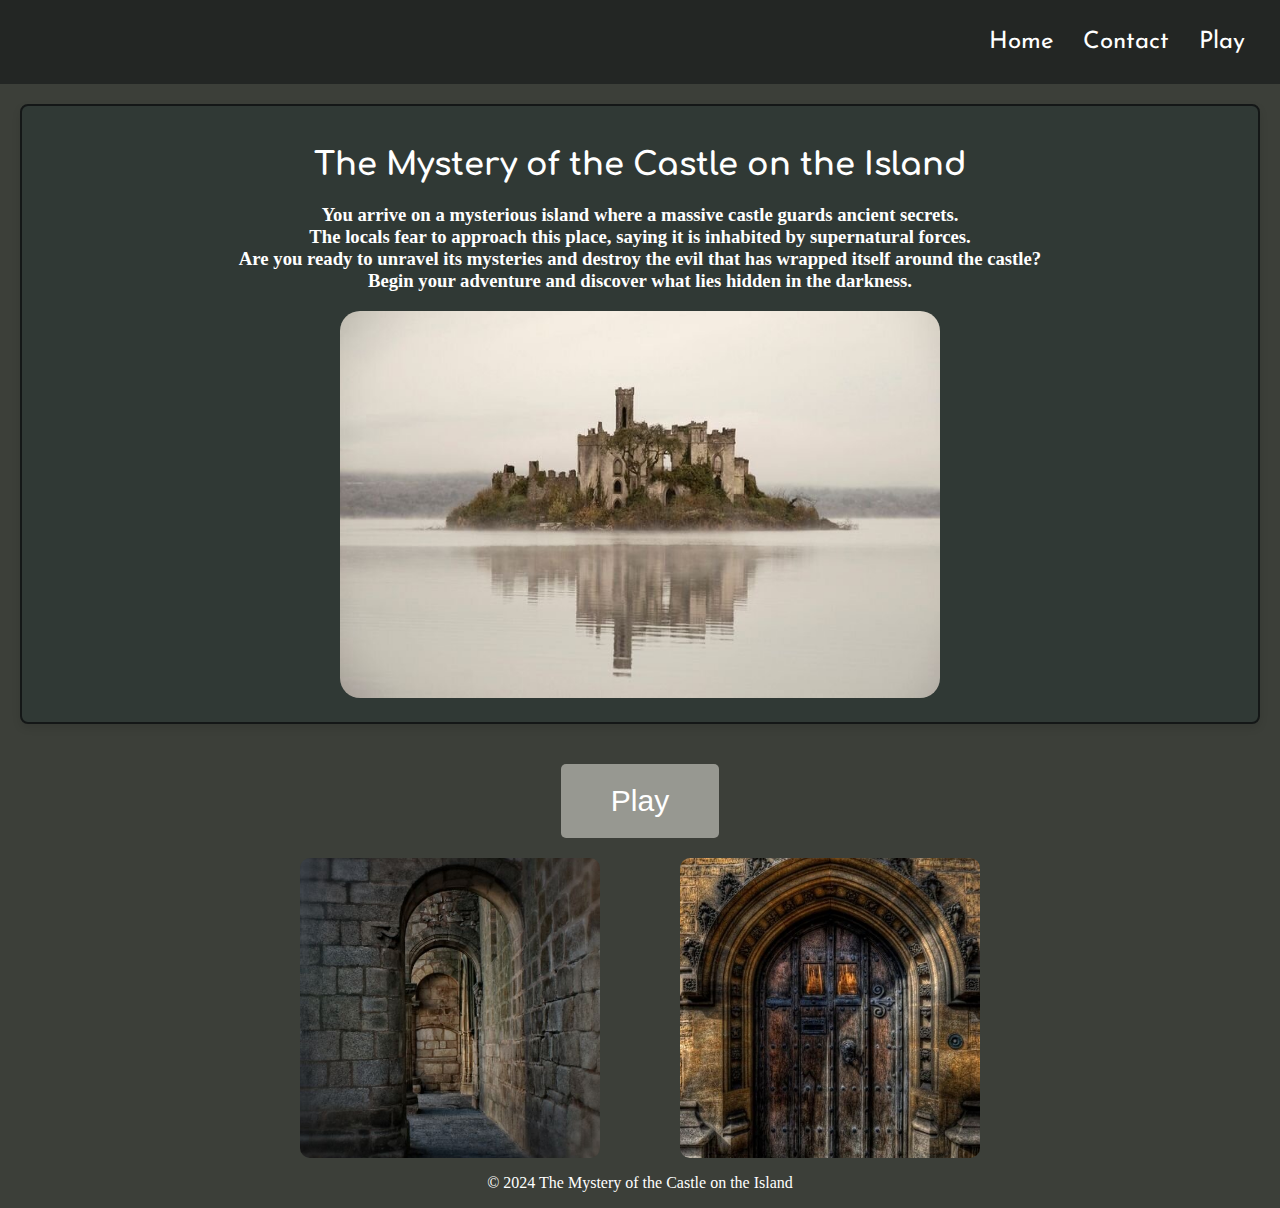
<file: index.html>
<!DOCTYPE html>
<html lang="en">
<head>
    <meta charset="UTF-8">
    <meta name="viewport" content="width=device-width, initial-scale=1.0">
    <title>The Secret of the Castle on the Island</title>
    <link rel="stylesheet" href="style.css">
    <link rel="preconnect" href="https://fonts.googleapis.com">
    <link rel="preconnect" href="https://fonts.gstatic.com" crossorigin>
    <link href="https://fonts.googleapis.com/css2?family=Geist+Mono:wght@100..900&family=Josefin+Sans:ital,wght@0,100..700;1,100..700&family=Merriweather:ital,wght@0,300;0,400;0,700;0,900;1,300;1,400;1,700;1,900&family=Ubuntu:ital,wght@0,300;0,400;0,500;0,700;1,300;1,400;1,500;1,700&display=swap" rel="stylesheet">
    <link href="https://fonts.googleapis.com/css2?family=Comfortaa:wght@300;400;700&display=swap" rel="stylesheet">
    <meta name="viewport" content="width=device-width, initial-scale=1.0">

</head>
<body>
   <header>
    <nav class="navbar">
        <ul class="nav-list">
            <li><a href="index.html">Home</a></li>
            <li><a href="pages.html/contact.html">Contact</a></li>
            <li><a href="pages.html/play.html">Play</a></li>
        </ul>
    </nav>
    <div class="content-box">
    <h1>The Mystery of the Castle on the Island</h1>
    <h3>You arrive on a mysterious island where a massive castle guards ancient secrets.<br /> 
        The locals fear to approach this place, saying it is inhabited by supernatural forces.<br /> 
        Are you ready to unravel its mysteries and destroy the evil that has wrapped itself around the castle?<br /> 
        Begin your adventure and discover what lies hidden in the darkness.</h3>
        <div class="island">
            <img src="image/Island.jpg" alt="Castle on the Island">
        </div>
    </div>
   </header>
    <div class="button-container">
        <a href="pages.html/play.html">
        <button class="play-button">Play</button>
        </a>
    </div>
    <div class="preview">
        <img src="image/room.jpg" alt="preview">
        <img src="image/door.jpg" alt="preview">
    </div>
    <footer>
        
        <p>© 2024 The Mystery of the Castle on the Island </p>
    
    </footer>
</body>
</html>
</file>
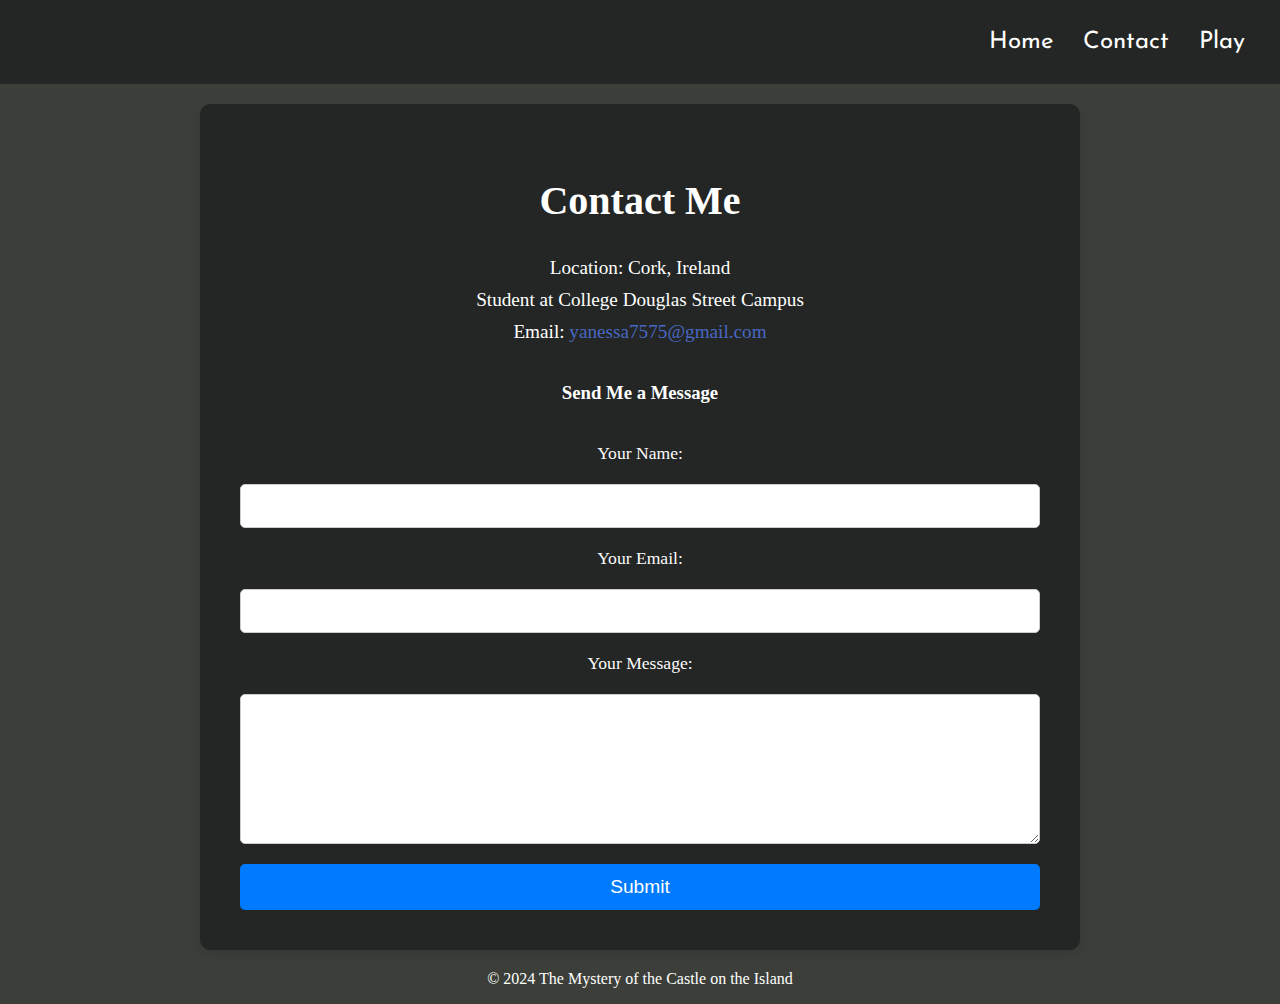
<file: pages.html/contact.html>
<!DOCTYPE html>
<html lang="en">
<head>
    <meta charset="UTF-8">
    <meta name="viewport" content="width=device-width, initial-scale=1.0">
    <title>The Secret of the Castle on the Island</title>
    <link rel="stylesheet" href="../css/contact.css">
    <link rel="preconnect" href="https://fonts.googleapis.com">
    <link rel="preconnect" href="https://fonts.gstatic.com" crossorigin>
    <link href="https://fonts.googleapis.com/css2?family=Geist+Mono:wght@100..900&family=Josefin+Sans:ital,wght@0,100..700;1,100..700&family=Merriweather:ital,wght@0,300;0,400;0,700;0,900;1,300;1,400;1,700;1,900&family=Ubuntu:ital,wght@0,300;0,400;0,500;0,700;1,300;1,400;1,500;1,700&display=swap" rel="stylesheet">
    <link href="https://fonts.googleapis.com/css2?family=Comfortaa:wght@300;400;700&display=swap" rel="stylesheet">
    <meta name="viewport" content="width=device-width, initial-scale=1.0">

</head>
</head>
<body>
   <header>
    <nav class="navbar">
        <ul class="nav-list">
            <li><a href="../index.html">Home</a></li>
            <li><a href="../pages.html/contact.html">Contact</a></li>
            <li><a href="../pages.html/play.html">Play</a></li>
        </ul>
    </nav>
    <section id="contacts">
        <h2>Contact Me</h2>
        <p>Location: Cork, Ireland</p>
        <p>Student at College Douglas Street Campus</p>
        <p>Email: <a href="mailto:yanessa7575@gmail.com">yanessa7575@gmail.com</a></p>
        
        <form action="/submit-form" method="post">
          <h3>Send Me a Message</h3>
          <label for="name">Your Name:</label>
          <input type="text" id="name" name="name" required>
          
          <label for="email">Your Email:</label>
          <input type="email" id="email" name="email" required>
          
          <label for="message">Your Message:</label>
          <textarea id="message" name="message" required></textarea>
          
          <button type="submit">Submit</button>
        </form>
      </section>
      
         

    
   </header>
    
   
    <footer>
        
        <p>© 2024 The Mystery of the Castle on the Island </p>
    
    </footer>




    
</body>
</html>
</file>
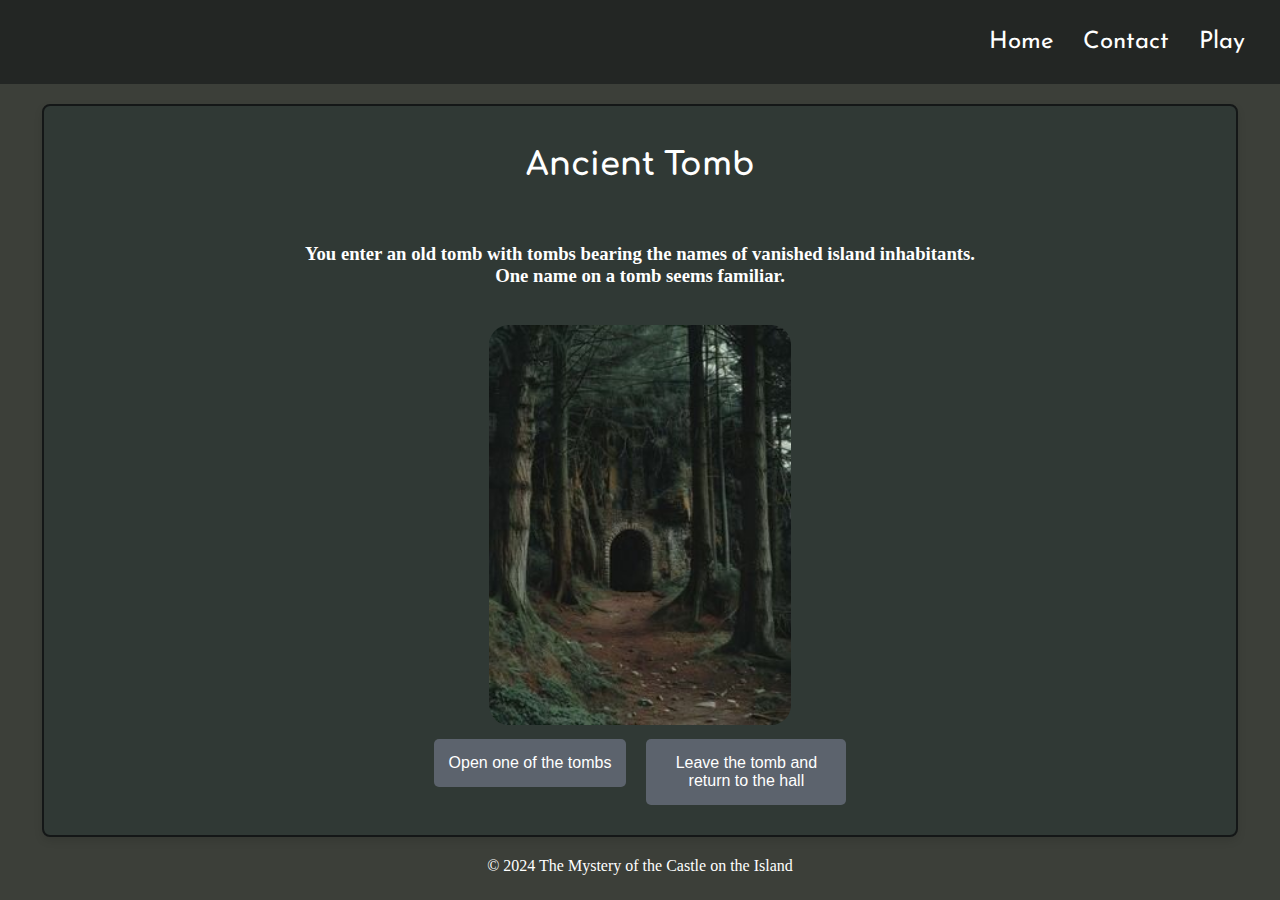
<file: pages.html/crypt.html>
<!DOCTYPE html>
<html lang="en">
<head>
    <meta charset="UTF-8">
    <meta name="viewport" content="width=device-width, initial-scale=1.0">
    <title>The Secret of the Castle on the Island</title>
  
    <link rel="stylesheet" href="../css/crypt.css">
    <link rel="preconnect" href="https://fonts.googleapis.com">
    <link rel="preconnect" href="https://fonts.gstatic.com" crossorigin>
    <link href="https://fonts.googleapis.com/css2?family=Geist+Mono:wght@100..900&family=Josefin+Sans:ital,wght@0,100..700;1,100..700&family=Merriweather:ital,wght@0,300;0,400;0,700;0,900;1,300;1,400;1,700;1,900&family=Ubuntu:ital,wght@0,300;0,400;0,500;0,700;1,300;1,400;1,500;1,700&display=swap" rel="stylesheet">
    <link href="https://fonts.googleapis.com/css2?family=Comfortaa:wght@300;400;700&display=swap" rel="stylesheet">
    <meta name="viewport" content="width=device-width, initial-scale=1.0">
  
</head>
<body>
   <header>
    <nav class="navbar">
        <ul class="nav-list">
            <li><a href="../index.html">Home</a></li>
            <li><a href="../pages.html/contact.html">Contact</a></li>
            <li><a href="../pages.html/play.html">Play</a></li>
        </ul>
    </nav>
    <div class="content-box">
    <h1>Ancient Tomb</h1>
    <h3>You enter an old tomb with tombs bearing the names of vanished island inhabitants. <br>
        One name on a tomb seems familiar.
    </h3>
         <div class="crypt">
            
            <img src="../image/crypt.jpg" alt="Crypt">

            <div class="button-container">
        
        
                <a href="../pages.html/twoways.html">
                  <button class="choice-button">Open one of the tombs</button>
                </a>
               
                <a href="../pages.html/goal.html">
                    <button class="choice-button">Leave the tomb and return to the hall</button>
                </a>
                
            </div>
        </div>
      
       
    </div>
   </header>
   
    
   
    <footer>
        
        <p>© 2024 The Mystery of the Castle on the Island </p>
    
    </footer>

    
</body>
</html>
</file>
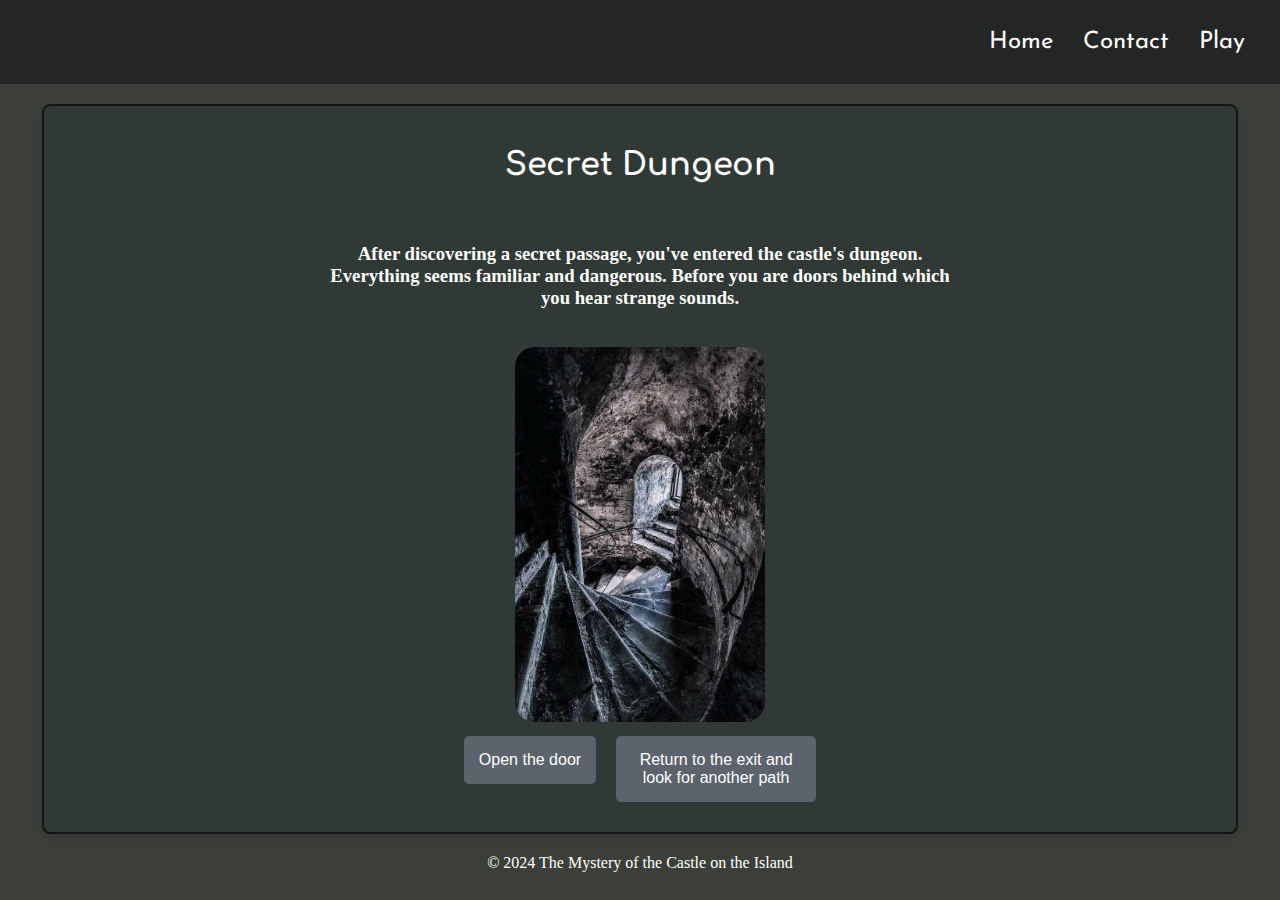
<file: pages.html/dungeon.html>
<!DOCTYPE html>
<html lang="en">
<head>
    <meta charset="UTF-8">
    <meta name="viewport" content="width=device-width, initial-scale=1.0">
    <title>The Secret of the Castle on the Island</title>
  
    <link rel="stylesheet" href="../css/dungeon.css">
    <link rel="preconnect" href="https://fonts.googleapis.com">
    <link rel="preconnect" href="https://fonts.gstatic.com" crossorigin>
    <link href="https://fonts.googleapis.com/css2?family=Geist+Mono:wght@100..900&family=Josefin+Sans:ital,wght@0,100..700;1,100..700&family=Merriweather:ital,wght@0,300;0,400;0,700;0,900;1,300;1,400;1,700;1,900&family=Ubuntu:ital,wght@0,300;0,400;0,500;0,700;1,300;1,400;1,500;1,700&display=swap" rel="stylesheet">
    <link href="https://fonts.googleapis.com/css2?family=Comfortaa:wght@300;400;700&display=swap" rel="stylesheet">
    <meta name="viewport" content="width=device-width, initial-scale=1.0">
  
</head>
<body>
   <header>
    <nav class="navbar">
        <ul class="nav-list">
            <li><a href="../index.html">Home</a></li>
            <li><a href="../pages.html/contact.html">Contact</a></li>
            <li><a href="../pages.html/play.html">Play</a></li>
        </ul>
    </nav>
    <div class="content-box">
    <h1>Secret Dungeon</h1>
    <h3>After discovering a secret passage, you've entered the castle's dungeon.<br>
        Everything seems familiar and dangerous. Before you are doors behind which<br>
        you hear strange sounds.
    </h3>

      
        <div class="dungeon">
            <img src="../image/dungeon.jpg" alt="Dungeon">
     
           
            <div class="button-container">
        
        
      
       
                <a href="../pages.html/finish.html">
                  <button class="choice-button">Open the door</button>
                </a>
               
                
                
                <a href="../pages.html/twoways.html">
                    <button class="choice-button">Return to the exit and look for another path</button>
                </a>
                
        
        
        
            </div>
   

        </div>
    </div>
   </header>
   
   
   
    <footer>
        
        <p>© 2024 The Mystery of the Castle on the Island </p>
    
    </footer>




    
</body>
</html>
</file>
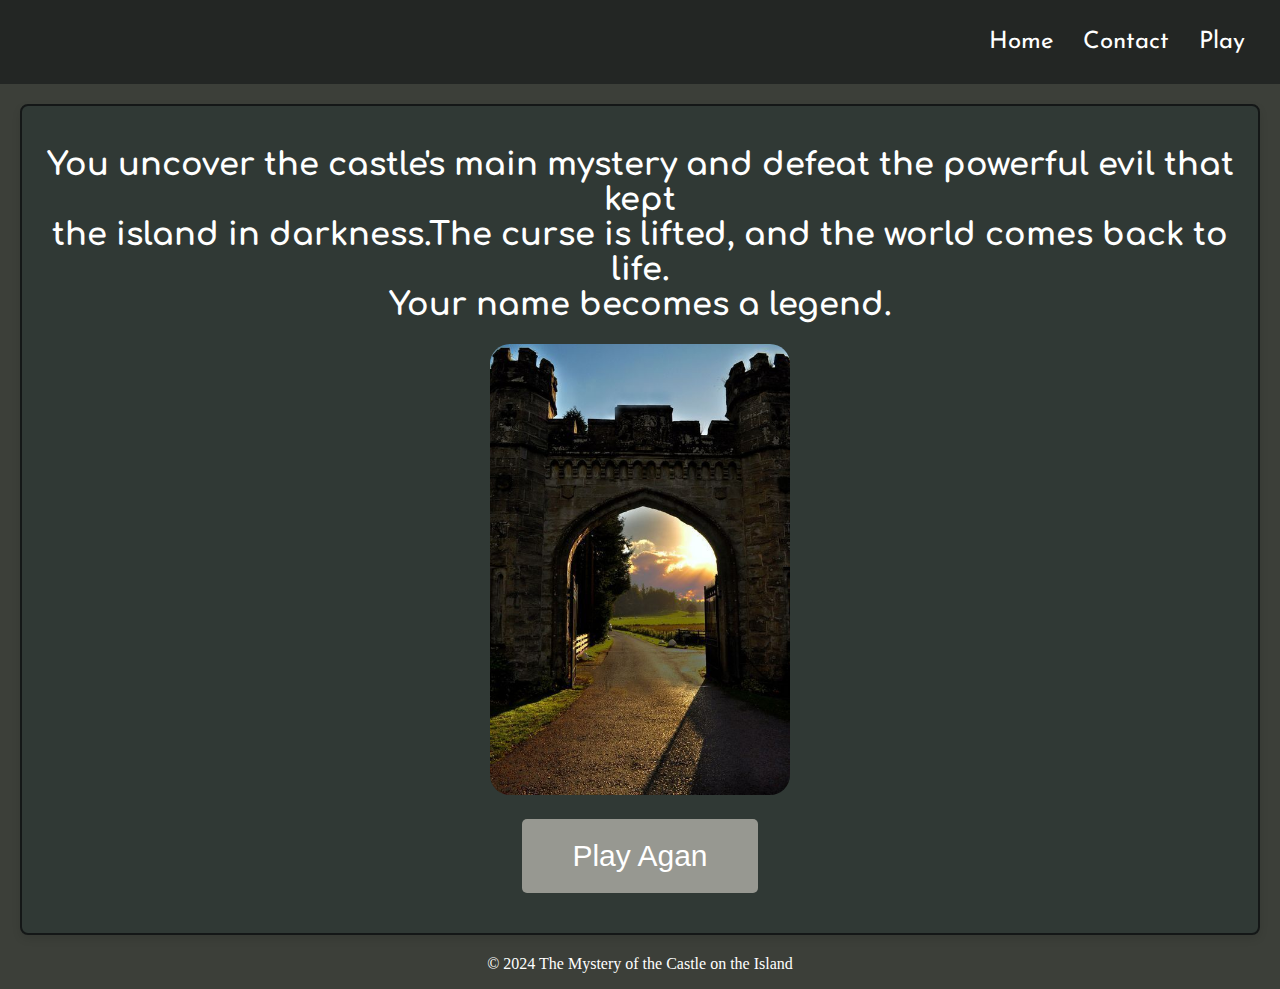
<file: pages.html/finish.html>
<!DOCTYPE html>
<html lang="en">
<head>
    <meta charset="UTF-8">
    <meta name="viewport" content="width=device-width, initial-scale=1.0">
    <title>The Secret of the Castle on the Island</title>
    <link rel="stylesheet" href="../css/finish.css">
    <link rel="preconnect" href="https://fonts.googleapis.com">
    <link rel="preconnect" href="https://fonts.gstatic.com" crossorigin>
    <link href="https://fonts.googleapis.com/css2?family=Geist+Mono:wght@100..900&family=Josefin+Sans:ital,wght@0,100..700;1,100..700&family=Merriweather:ital,wght@0,300;0,400;0,700;0,900;1,300;1,400;1,700;1,900&family=Ubuntu:ital,wght@0,300;0,400;0,500;0,700;1,300;1,400;1,500;1,700&display=swap" rel="stylesheet">
    <link href="https://fonts.googleapis.com/css2?family=Comfortaa:wght@300;400;700&display=swap" rel="stylesheet">
    <meta name="viewport" content="width=device-width, initial-scale=1.0">
    
 
  
</head>
<body>
   <header>
    <nav class="navbar">
        <ul class="nav-list">
            <li><a href="../index.html">Home</a></li>
            <li><a href="../pages.html/contact.html">Contact</a></li>
            <li><a href="../pages.html/play.html">Play</a></li>
        </ul>
    </nav>
    <div class="content-box">
    
    <h1>You uncover the castle's main mystery and defeat the powerful evil that kept <br>
        the island in darkness.The curse is lifted, and the world comes back to life.<br>
        Your name becomes a legend.
    </h1>

      
        <div class="finish">
            <img src="../image/finish.jpg" alt="Finish">
          
            <div class="button-container">
     
                <a href="../pages.html/play.html">
                <button class="play-button">Play Agan</button>
               </a>
               </div>
           
            
   

        </div>
    </div>
   </header>
  
    
       
   
    <footer>
        
        <p>© 2024 The Mystery of the Castle on the Island </p>
    
    </footer>




    
</body>
</html>
</file>
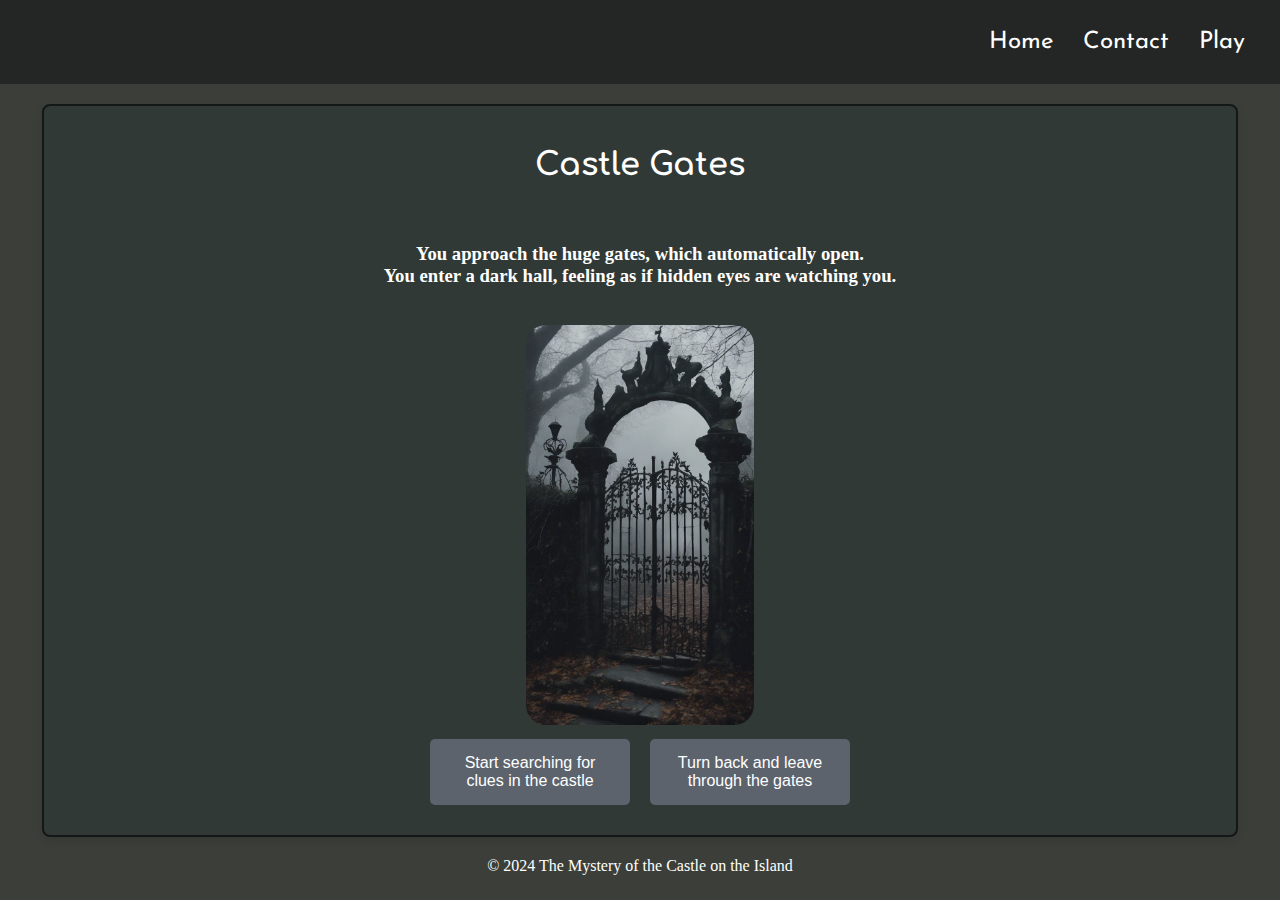
<file: pages.html/goal.html>
<!DOCTYPE html>
<html lang="en">
<head>
    <meta charset="UTF-8">
    <meta name="viewport" content="width=device-width, initial-scale=1.0">
    <title>The Secret of the Castle on the Island</title>
  
    <link rel="stylesheet" href="../css/goal.css">
    <link rel="preconnect" href="https://fonts.googleapis.com">
    <link rel="preconnect" href="https://fonts.gstatic.com" crossorigin>
    <link href="https://fonts.googleapis.com/css2?family=Geist+Mono:wght@100..900&family=Josefin+Sans:ital,wght@0,100..700;1,100..700&family=Merriweather:ital,wght@0,300;0,400;0,700;0,900;1,300;1,400;1,700;1,900&family=Ubuntu:ital,wght@0,300;0,400;0,500;0,700;1,300;1,400;1,500;1,700&display=swap" rel="stylesheet">
    <link href="https://fonts.googleapis.com/css2?family=Comfortaa:wght@300;400;700&display=swap" rel="stylesheet">
    <meta name="viewport" content="width=device-width, initial-scale=1.0">

  
</head>
<body>
   <header>
    <nav class="navbar">
        <ul class="nav-list">
            <li><a href="../index.html">Home</a></li>
            <li><a href="../pages.html/contact.html">Contact</a></li>
            <li><a href="../pages.html/play.html">Play</a></li>
        </ul>
    </nav>
    <div class="content-box">
    <h1>Castle Gates</h1>
    <h3>You approach the huge gates, which automatically open.<br>
         You enter a dark hall, feeling as if hidden eyes are watching you.
    </h3>

      
        <div class="goal">
            
            
            <img src="../image/goal.jpg" alt="Goal">

            <div class="button-container">
                <a href="../pages.html/hall.html">
                  <button class="choice-button">Start searching for clues in the castle</button>
                </a>
                <a href="../pages.html/territory.html">
                    <button class="choice-button">Turn back and leave through the gates</button>
                </a>
                
        
        
        
            </div>

        </div>
    </div>
   </header>
   
    
   
    <footer>
        
        <p>© 2024 The Mystery of the Castle on the Island </p>
    
    </footer>




    
</body>
</html>
</file>
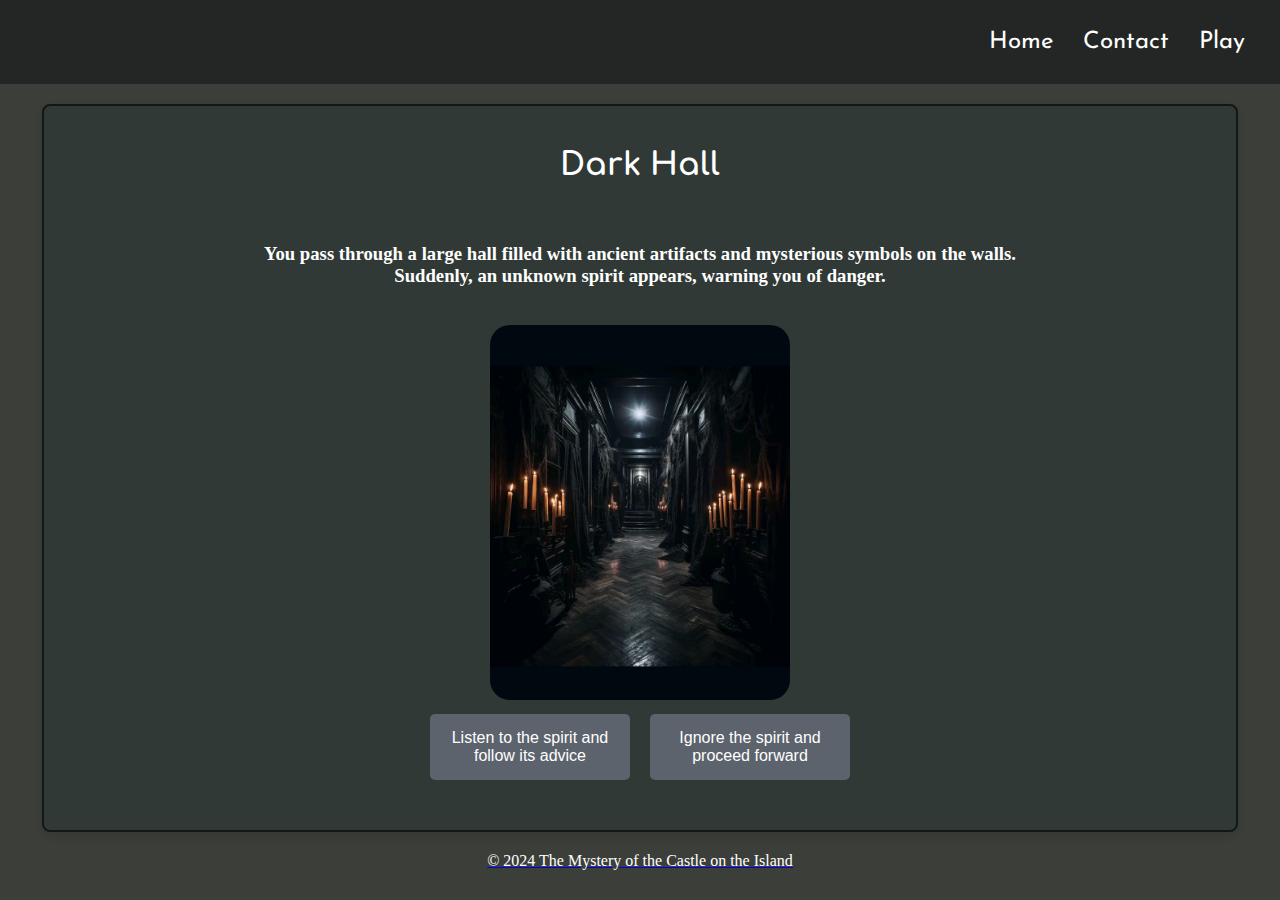
<file: pages.html/hall.html>
<!DOCTYPE html>
<html lang="en">
<head>
    <meta charset="UTF-8">
    <meta name="viewport" content="width=device-width, initial-scale=1.0">
    <title>The Secret of the Castle on the Island</title>
    <link rel="stylesheet" href="../css/hall.css">
    <link rel="preconnect" href="https://fonts.googleapis.com">
    <link rel="preconnect" href="https://fonts.gstatic.com" crossorigin>
    <link href="https://fonts.googleapis.com/css2?family=Geist+Mono:wght@100..900&family=Josefin+Sans:ital,wght@0,100..700;1,100..700&family=Merriweather:ital,wght@0,300;0,400;0,700;0,900;1,300;1,400;1,700;1,900&family=Ubuntu:ital,wght@0,300;0,400;0,500;0,700;1,300;1,400;1,500;1,700&display=swap" rel="stylesheet">
    <link href="https://fonts.googleapis.com/css2?family=Comfortaa:wght@300;400;700&display=swap" rel="stylesheet">
    <meta name="viewport" content="width=device-width, initial-scale=1.0">
    
</head>
<body>
   <header>
    <nav class="navbar">
        <ul class="nav-list">
            <li><a href="../index.html">Home</a></li>
            <li><a href="../pages.html/contact.html">Contact</a></li>
            <li><a href="../pages.html/play.html">Play</a></li>
        </ul>
    </nav>
    <div class="content-box">
    <h1>Dark Hall</h1>
    <h3>You pass through a large hall filled with ancient artifacts and mysterious symbols on the walls.<br>
         Suddenly, an unknown spirit appears, warning you of danger.
    </h3>

      
        <div class="hall">
            <img src="../image/hall.jpg" alt="Hall">
    
            <div class="button-container">
        
        
                <a href="../pages.html/twoways.html">
                  <button class="choice-button">Listen to the spirit and follow its advice</button>
                </a>
               
               
                <a href="../pages.html/twoways.html">
                    <button class="choice-button">Ignore the spirit and proceed forward</button>
                
        
            </div>
   

        </div>
    </div>
   </header>
  
   
    <footer>
        
        <p>© 2024 The Mystery of the Castle on the Island </p>
    
    </footer>

</body>
</html>
</file>
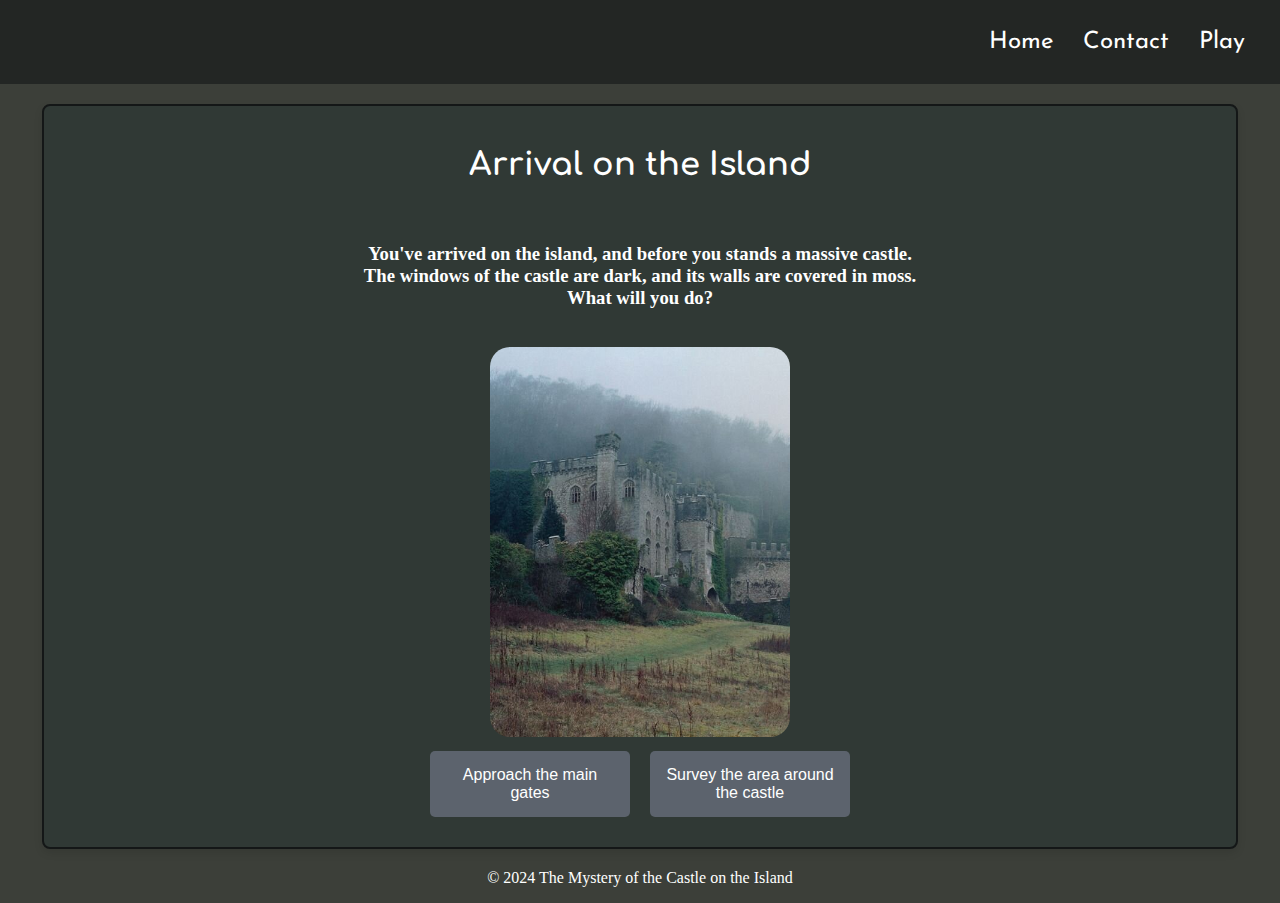
<file: pages.html/play.html>
<!DOCTYPE html>
<html lang="en">
<head>
    <meta charset="UTF-8">
    <meta name="viewport" content="width=device-width, initial-scale=1.0">
    <title>The Secret of the Castle on the Island</title>
    <link rel="stylesheet" href="../css/play.css">
    <link rel="preconnect" href="https://fonts.googleapis.com">
    <link rel="preconnect" href="https://fonts.gstatic.com" crossorigin>
    <link href="https://fonts.googleapis.com/css2?family=Geist+Mono:wght@100..900&family=Josefin+Sans:ital,wght@0,100..700;1,100..700&family=Merriweather:ital,wght@0,300;0,400;0,700;0,900;1,300;1,400;1,700;1,900&family=Ubuntu:ital,wght@0,300;0,400;0,500;0,700;1,300;1,400;1,500;1,700&display=swap" rel="stylesheet">
    <link href="https://fonts.googleapis.com/css2?family=Comfortaa:wght@300;400;700&display=swap" rel="stylesheet">
    <meta name="viewport" content="width=device-width, initial-scale=1.0">

  
</head>
<body>
   <header>
    <nav class="navbar">
        <ul class="nav-list">
            <li><a href="../index.html">Home</a></li>
            <li><a href="../pages.html/contact.html">Contact</a></li>
            <li><a href="../pages.html/play.html">Play</a></li>
        </ul>
    </nav>
    <div class="content-box">
    <h1> Arrival on the Island</h1>
    <h3>You've arrived on the island, and before you stands a massive castle.<br>
        The windows of the castle are dark, and its walls are covered in moss. <br>
        What will you do?
    </h3>
        
      
        <div class="old castle">
            
            <img src="../image/old castle.jpg"alt="Castle">

            
    <div class="button-container">
        <a href="../pages.html/goal.html">
          <button class="choice-button">Approach the main gates</button>
        </a>
        <a href="../pages.html/territory.html">
            <button class="choice-button">Survey the area around the castle</button>
        </a>
        </div>
    </div>
     
   </header>
   
        



    </div>
   
    <footer>
        
        <p>© 2024 The Mystery of the Castle on the Island </p>
    
    </footer>




    
</body>
</html>
</file>
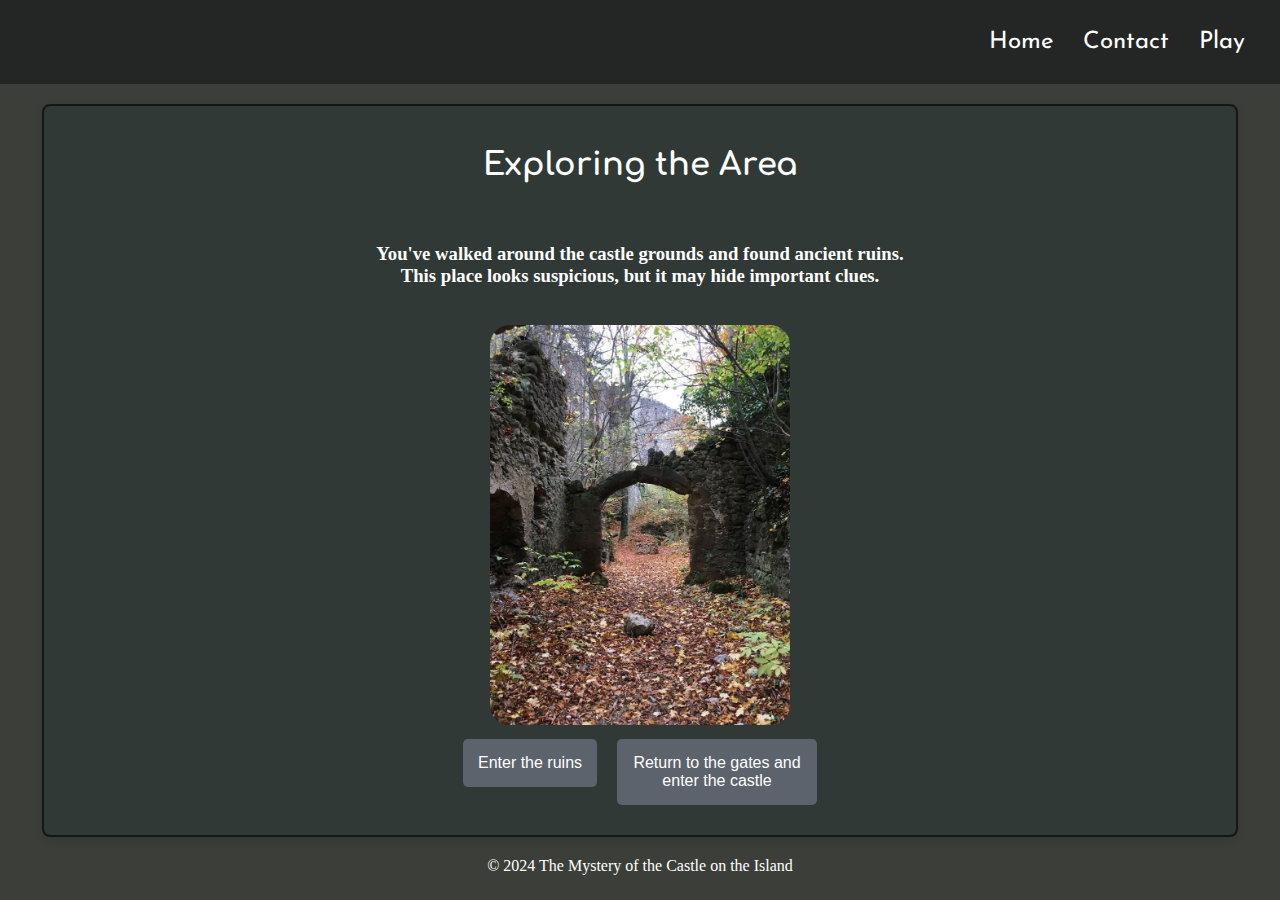
<file: pages.html/territory.html>
<!DOCTYPE html>
<html lang="en">
<head>
    <meta charset="UTF-8">
    <meta name="viewport" content="width=device-width, initial-scale=1.0">
    <title>The Secret of the Castle on the Island</title>
    <link rel="stylesheet" href="../css/territory.css">
    <link rel="preconnect" href="https://fonts.googleapis.com">
    <link rel="preconnect" href="https://fonts.gstatic.com" crossorigin>
    <link href="https://fonts.googleapis.com/css2?family=Geist+Mono:wght@100..900&family=Josefin+Sans:ital,wght@0,100..700;1,100..700&family=Merriweather:ital,wght@0,300;0,400;0,700;0,900;1,300;1,400;1,700;1,900&family=Ubuntu:ital,wght@0,300;0,400;0,500;0,700;1,300;1,400;1,500;1,700&display=swap" rel="stylesheet">
    <link href="https://fonts.googleapis.com/css2?family=Comfortaa:wght@300;400;700&display=swap" rel="stylesheet">
    <meta name="viewport" content="width=device-width, initial-scale=1.0">
  
</head>
<body>
   <header>
    <nav class="navbar">
        <ul class="nav-list">
            <li><a href="../index.html">Home</a></li>
            <li><a href="../pages.html/contact.html">Contact</a></li>
            <li><a href="../pages.html/play.html">Play</a></li>
        </ul>
    </nav>
    <div class="content-box">
    <h1>Exploring the Area</h1>
    <h3>You've walked around the castle grounds and found ancient ruins.<br>
        This place looks suspicious, but it may hide important clues.
    </h3>

      
        <div class="ruins">
            <img src="../image/ruins.jpg" alt="Ruins">
            
            <div class="button-container">
        
                <a href="../pages.html/crypt.html">
                  <button class="choice-button">Enter the ruins</button>
                </a>
               
                <a href="../pages.html/goal.html">
                    <button class="choice-button">Return to the gates and enter the castle</button>
                </a>
                
        
        
        
            </div>

        </div>
    </div>
   </header>
   
   
   
    <footer>
        
        <p>© 2024 The Mystery of the Castle on the Island </p>
    
    </footer>




    
</body>
</html>
</file>
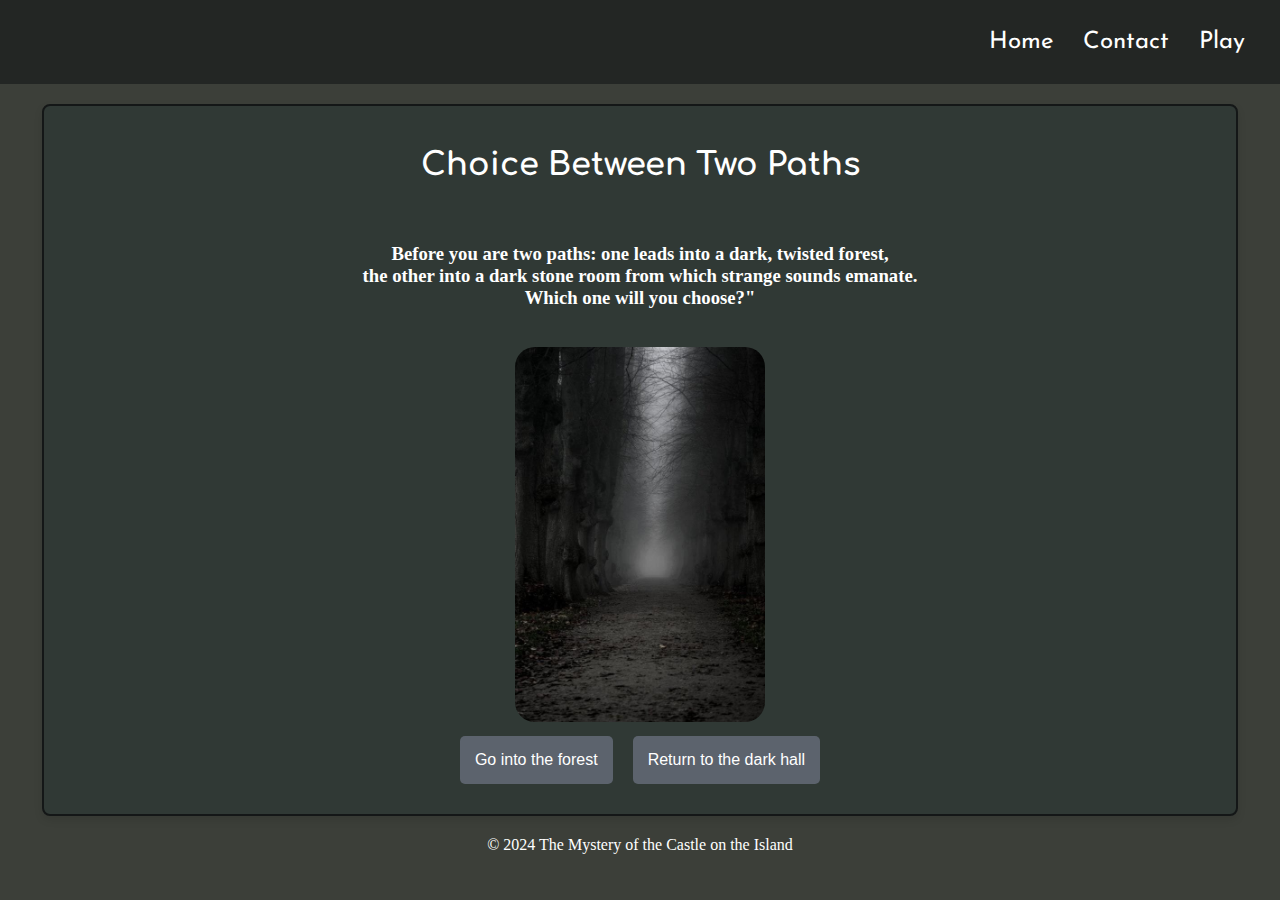
<file: pages.html/twoways.html>
<!DOCTYPE html>
<html lang="en">
<head>
    <meta charset="UTF-8">
    <meta name="viewport" content="width=device-width, initial-scale=1.0">
    <title>The Secret of the Castle on the Island</title>
    <link rel="stylesheet" href="../css/twoways.css">
    <link rel="preconnect" href="https://fonts.googleapis.com">
    <link rel="preconnect" href="https://fonts.gstatic.com" crossorigin>
    <link href="https://fonts.googleapis.com/css2?family=Geist+Mono:wght@100..900&family=Josefin+Sans:ital,wght@0,100..700;1,100..700&family=Merriweather:ital,wght@0,300;0,400;0,700;0,900;1,300;1,400;1,700;1,900&family=Ubuntu:ital,wght@0,300;0,400;0,500;0,700;1,300;1,400;1,500;1,700&display=swap" rel="stylesheet">
    <link href="https://fonts.googleapis.com/css2?family=Comfortaa:wght@300;400;700&display=swap" rel="stylesheet">
    <meta name="viewport" content="width=device-width, initial-scale=1.0">
  
</head>
<body>
   <header>
    <nav class="navbar">
        <ul class="nav-list">
            <li><a href="../index.html">Home</a></li>
            <li><a href="../pages.html/contact.html">Contact</a></li>
            <li><a href="../pages.html/play.html">Play</a></li>
        </ul>
    </nav>
    <div class="content-box">
    <h1>Choice Between Two Paths</h1>
    <h3>Before you are two paths: one leads into a dark, twisted forest,<br>
        the other into a dark stone room from which strange sounds emanate. <br>
        Which one will you choose?"
    </h3>

      
        <div class="twoway">
            <img src="../image/twoway.jpg" alt="Twoway">
              
          <div class="button-container">
        
        
      
          <a href="../pages.html/dungeon.html">
          <button class="choice-button">Go into the forest</button>
          </a>
       
        
       
          <a href="../pages.html/hall.html">
            <button class="choice-button">Return to the dark hall</button>
          </a>
        



          </div>
            
   

        </div>
    </div>
   </header>
  
   
    <footer>
        
        <p>© 2024 The Mystery of the Castle on the Island </p>
    
    </footer>




    
</body>
</html>
</file>
<file: style.css>
body {
  background-color: #3c3f39; /* Background color for the entire page */
  color: white; /* Default text color */
  text-align: center; /* Center aligns text within its container */
  margin: 0;
  padding: 0;
  overflow-x: hidden;
}

h1 {
  text-align: center; /* Centers the text of the header */
  font-family: 'Comfortaa', sans-serif; /* Applies the Comfortaa font */
}

h3 {
  text-align: center; /* Centers the text of subheadings */
}

.start-button {
  background-color: #3c3f39; /* Background color of the button */
}

.navbar {
  background-color: #232624;
  padding: 30px 20px;
  font-family: 'Josefin Sans', sans-serif;
}

.nav-list {
  list-style: none;
  margin: 0;
  padding: 0;
  display: flex;
  justify-content: flex-end;
}

.nav-list a {
  text-decoration: none;
  color: white;
  font-size: 24px;
  padding: 8px 15px;
  border-radius: 5px;
  transition: background-color 0.3s;
}

.nav-list a:hover {
  background-color: #343936;
}

.content-box {
  display: block; /* Positions the content at the block */
  align-items: center; /* Vertically aligns content */
  gap: 20px; /* Space between the text and the image */
  background-color: #303935; /* Background color for the content box */
  border: 2px solid #141717; /* Border style and color */
  border-radius: 8px; /* Rounds the corners */
  padding: 20px; /* Space inside the content box */
  box-shadow: 0 4px 8px rgba(0, 0, 0, 0.1); /* Adds shadow around the box */
  margin: 20px; /* Space outside the content box */
}

.content-box img {
  max-width: 600px; /* Maximum width for the image */
  height: auto; /* Adjusts height proportionally */
  border-radius: 20px; /* Rounds the image corners */
}

.play-button {
  background-color: #979891; /* Background color of the play button */
  color: white; /* Text color inside the button */
  border: none; /* Removes border */
  padding: 20px 50px; /* Space inside the button */
  font-size: 30px; /* Font size of the button text */
  cursor: pointer; /* Changes cursor to a pointer on hover */
  border-radius: 5px; /* Rounds the corners of the button */
  margin: 20px; /* Space outside the button */
}

.play-button:hover {
  background-color: #61605f; /* Background color when hovering over the button */
}

.preview {
  display: flex; /* Enables flexbox for alignment */
  justify-content: center; /* Centers content horizontally */
  gap: 80px; /* Space between images */
}

.preview img {
  width: 300px; /* Sets a fixed width for images */
  height: 300px; /* Sets a fixed height for images */
  object-fit: cover; /* Keeps image proportions and fits them into the defined area */
  border-radius: 10px; /* Rounds the corners of images */
}


@media (max-width: 768px) {
  h1 {
    font-size: 24px;
  }

  h3 {
    font-size: 16px;
  }
  .navbar {
    padding: 20px 50px; /* Reduce navbar padding for mobile */
  }

  .nav-list {
   /* Stack nav items vertically */
    align-items: center; /* Center align items */
   flex-direction: unset;
  }
  

  .content-box {
    padding: 10px;
  }

  .content-box img {
    max-width: 100%;
    height: auto;
    border-radius: 10px;
  }

  .preview {
    flex-direction: column;
    gap: 40px;
  }

  .preview img {
    width: 100%;
    height: auto;
  }

  .play-button {
    padding: 15px 40px;
    font-size: 24px;
  }
}
</file>
<file: css/contact.css>
body {
  background-color: #3c3f39;
  color: white;
  text-align: center;
  margin: 0;
  padding: 0;
  overflow-x: hidden;
}

body footer {
  color: white;
}

h1{
  text-align: center;
  font-family: 'Comfortaa', sans-serif;
}

h3 {
  text-align: center;
}

.start-button {
  background-color: #3c3f39;
}

.navbar {
  background-color: #232624;
  padding: 30px 20px;
  font-family: 'Josefin Sans', sans-serif;
}

.nav-list {
  list-style: none;
  margin: 0;
  padding: 0;
  display: flex;
  justify-content: flex-end;
}

.nav-list a {
  text-decoration: none;
  color: white;
  font-size: 24px;
  padding: 8px 15px;
  border-radius: 5px;
  transition: background-color 0.3s;
}

.nav-list a:hover {
  background-color: #343936;
}

.content-box {
  display: flex;
  flex-direction: column;
  align-items: center;
  gap: 20px;
  background-color: #303935;
  border: 2px solid #141717;
  border-radius: 8px;
  padding: 20px;
  box-shadow: 0 4px 8px rgba(0, 0, 0, 0.1);
  margin: 20px auto;
  max-width: 90%;
}

#contacts {
  background-color: #232624; /* Set background color for the contact section */
  padding: 40px; /* Add padding around the section */
  margin: 20px auto; /* Center the section and add vertical margin */
  max-width: 800px; /* Limit the section's width */
  border-radius: 10px; /* Rounded corners */
  box-shadow: 0 4px 10px rgba(0, 0, 0, 0.1); /* Add shadow for a soft 3D effect */
}

#contacts h2 {
  text-align: center; /* Center align the heading */
  font-size: 2.5rem; /* Increase font size */
  color: #ffffff; /* Set text color to dark gray */
}

#contacts p {
  font-size: 1.2rem; /* Increase font size for the paragraph */
  color: #ffffff; /* Set text color to a lighter gray */
  text-align: center; /* Center align the paragraph */
  margin: 10px 0; /* Add margin for spacing between paragraphs */
}

#contacts a {
  color: #4867c3; /* Set link color to blue */
  text-decoration: none; /* Remove underline from links */
}

#contacts a:hover {
  text-decoration: underline; /* Underline the link on hover */
}

#contacts form {
  display: flex; /* Use flexbox for the form layout */
  flex-direction: column; /* Arrange form elements vertically */
  gap: 20px; /* Add space between form elements */
  margin-top: 20px; /* Add margin at the top of the form */
}

#contacts label {
  font-size: 1.1rem; /* Slightly increase font size for labels */
  color: #fcfcfc; /* Set text color to dark gray */
}

#contacts input, #contacts textarea {
  padding: 12px; /* Add padding inside the input and textarea fields */
  font-size: 1rem; /* Set font size */
  border: 1px solid #ccc; /* Light gray border */
  border-radius: 5px; /* Rounded corners for input and textarea */
  width: 100%; /* Make the input fields fill the container */
  box-sizing: border-box; /* Include padding in width calculation */
}

#contacts textarea {
  resize: vertical; /* Allow vertical resizing of the textarea */
  min-height: 150px; /* Set minimum height for the textarea */
}

#contacts button {
  background-color: #007bff; /* Blue background for the button */
  color: white; /* White text color */
  padding: 12px 20px; /* Add padding inside the button */
  font-size: 1.2rem; /* Increase font size for the button text */
  border: none; /* Remove border from button */
  border-radius: 5px; /* Rounded corners for the button */
  cursor: pointer; /* Change cursor to pointer on hover */
  width: 100%; /* Make the button fill the width of the form */
}

#contacts button:hover {
  background-color: #0056b3; /* Change button color on hover */
}

/* Media query for screens up to 768px (tablets and smaller devices) */
@media (max-width: 768px) {
  body {
    background-color: #3c3f39; /* Background color */
    color: white; /* Text color */
    text-align: center; /* Center-align text */
    margin: 0; /* Remove margin */
    padding: 0; /* Remove padding */
    overflow-x: hidden; /* Prevent horizontal scroll */
  }

  .navbar {
    padding: 20px 50px; /* Reduce navbar padding for mobile */
  }

  .nav-list {
   /* Stack nav items vertically */
    align-items: center; /* Center align items */
   flex-direction: unset;
  }
  


  .content-box {
    width: 90%; /* Reduce width to fit more content on mobile */
    margin: 10px auto; /* Reduce margin for mobile */
    padding: 15px; /* Reduce padding for mobile */
  }

  #contacts {
    padding: 20px; /* Reduce padding for mobile */
    margin: 10px auto; /* Reduce margin for mobile */
    max-width: 90%; /* Make the contact section smaller */
  }

  #contacts h2 {
    font-size: 2rem; /* Reduce font size */
  }

  #contacts p {
    font-size: 1rem; /* Reduce font size */
  }

  #contacts form {
    gap: 10px; /* Reduce gap between form elements */
  }

  #contacts input, #contacts textarea {
    font-size: 0.9rem; /* Reduce font size for input fields */
    padding: 10px; /* Reduce padding for input fields */
  }

  #contacts button {
    font-size: 1rem; /* Reduce font size for button */
    padding: 10px 15px; /* Reduce padding for button */
  }
}
</file>
<file: css/crypt.css>
body {
  background-color: #3c3f39;
  color: white;
  text-align: center;
  margin: 0;
  padding: 0;
  overflow-x: hidden;
}

body footer {
  color: white;
}

h1{
  text-align: center;
  font-family: 'Comfortaa', sans-serif;
}

h3 {
  text-align: center;
}

.start-button {
  background-color: #3c3f39;
}

.navbar {
  background-color: #232624;
  padding: 30px 20px;
  font-family: 'Josefin Sans', sans-serif;
}

.nav-list {
  list-style: none;
  margin: 0;
  padding: 0;
  display: flex;
  justify-content: flex-end;
}

.nav-list a {
  text-decoration: none;
  color: white;
  font-size: 24px;
  padding: 8px 15px;
  border-radius: 5px;
  transition: background-color 0.3s;
}

.nav-list a:hover {
  background-color: #343936;
}

.content-box {
  display: flex;
  flex-direction: column;
  align-items: center;
  gap: 20px;
  background-color: #303935;
  border: 2px solid #141717;
  border-radius: 8px;
  padding: 20px;
  box-shadow: 0 4px 8px rgba(0, 0, 0, 0.1);
  margin: 20px auto;
  max-width: 90%;
}

.content-box img {
  max-width: 500px;
  height: 400px;
  border-radius: 20px;
}

.button-container {
  display: flex;

  justify-content: space-around;
  width: 100%;
  max-width: 800px;
  margin: 0 auto;
  padding: 10px 0;
}

.choice-button {
  flex: 1;
  max-width: 200px;
  margin: 0 10px;
  padding: 15px;
  font-size: 16px;
  background-color: #5C636D;
  color: white;
  border: none;
  cursor: pointer;
  text-align: center;
  border-radius: 5px;
  transition: background-color 0.3s ease;
}

.choice-button:hover {
  background-color: #4a5057;
}

@media (max-width: 768px) {
  .navbar {
    padding: 20px 50px; /* Reduce navbar padding for mobile */
  }

  .nav-list {
   /* Stack nav items vertically */
    align-items: center; /* Center align items */
   flex-direction: unset;
  }
  

  .content-box {
    width: 80%;
    margin: 10px auto;
    padding: 15px;
  }
  .content-box img {
    max-width: 200px; 
    height: auto; 
    border-radius: 20px; 
  }
  .choice-button {
    max-width: 80%; 
    margin: 10px 0;
  }

  h1 {
    font-size: 1.5rem; 
  }

  h3 {
    font-size: 1rem; 
  }
}
</file>
<file: css/dungeon.css>
body {
  background-color: #3c3f39;
  color: white;
  text-align: center;
  margin: 0;
  padding: 0;
  overflow-x: hidden;
}

body footer {
  color: white;
}

h1{
  text-align: center;
  font-family: 'Comfortaa', sans-serif;
}

h3 {
  text-align: center;
}

.start-button {
  background-color: #3c3f39;
}

.navbar {
  background-color: #232624;
  padding: 30px 20px;
  font-family: 'Josefin Sans', sans-serif;
}

.nav-list {
  list-style: none;
  margin: 0;
  padding: 0;
  display: flex;
  justify-content: flex-end;
}

.nav-list a {
  text-decoration: none;
  color: white;
  font-size: 24px;
  padding: 8px 15px;
  border-radius: 5px;
  transition: background-color 0.3s;
}

.nav-list a:hover {
  background-color: #343936;
}

.content-box {
  display: flex;
  flex-direction: column;
  align-items: center;
  gap: 20px;
  background-color: #303935;
  border: 2px solid #141717;
  border-radius: 8px;
  padding: 20px;
  box-shadow: 0 4px 8px rgba(0, 0, 0, 0.1);
  margin: 20px auto;
  max-width: 90%;
}

.content-box img {
  max-width: 250px;
  height: auto;
  border-radius: 20px;
}

.button-container {
  display: flex;
  justify-content: space-around;
  width: 100%;
  max-width: 800px;
  margin: 0 auto;
  padding: 10px 0;
}

.choice-button {
  flex: 1;
  max-width: 200px;
  margin: 0 10px;
  padding: 15px;
  font-size: 16px;
  background-color: #5C636D;
  color: white;
  border: none;
  cursor: pointer;
  text-align: center;
  border-radius: 5px;
  transition: background-color 0.3s ease;
}

.choice-button:hover {
  background-color: #4a5057;
}

@media (max-width: 768px) {
 .navbar {
    padding: 20px 50px; /* Reduce navbar padding for mobile */
  }

  .nav-list {
   /* Stack nav items vertically */
    align-items: center; /* Center align items */
   flex-direction: unset;
  }
  

  .content-box {
    width: 80%;
    margin: 10px auto;
    padding: 15px;
  }
  .content-box img {
    max-width: 200px; 
    height: auto; 
    border-radius: 20px; 
  }
  .choice-button {
    max-width: 80%; 
    margin: 10px 0;
  }

  h1 {
    font-size: 1.5rem; 
  }

  h3 {
    font-size: 1rem; 
  }
}
</file>
<file: css/finish.css>
body {
  background-color: #3c3f39; /* Background color for the entire page */
  color: white; /* Default text color */
  text-align: center; /* Center aligns text within its container */
  margin: 0;
  padding: 0;
  overflow-x: hidden;
}

h1 {
  text-align: center; /* Centers the text of the header */
  font-family: 'Comfortaa', sans-serif; /* Applies the Comfortaa font */
}

h3 {
  text-align: center; /* Centers the text of subheadings */
}

.start-button {
  background-color: #3c3f39; /* Background color of the button */
}


.navbar {
  background-color: #232624;
  padding: 30px 20px;
  font-family: 'Josefin Sans', sans-serif;
}

.nav-list {
  list-style: none;
  margin: 0;
  padding: 0;
  display: flex;
  justify-content: flex-end;
}

.nav-list a {
  text-decoration: none;
  color: white;
  font-size: 24px;
  padding: 8px 15px;
  border-radius: 5px;
  transition: background-color 0.3s;
}

.nav-list a:hover {
  background-color: #343936;
}


.content-box {
  display: top; /* Positions the content at the top */
  align-items: center; /* Vertically aligns content */
  gap: 20px; /* Space between the text and the image */
  background-color: #303935; /* Background color for the content box */
  border: 2px solid #141717; /* Border style and color */
  border-radius: 8px; /* Rounds the corners */
  padding: 20px; /* Space inside the content box */
  box-shadow: 0 4px 8px rgba(0, 0, 0, 0.1); /* Adds shadow around the box */
  margin: 20px; /* Space outside the content box */
}

.content-box img {
  max-width: 300px; /* Maximum width for the image */
  height: auto; /* Adjusts height proportionally */
  border-radius: 20px; /* Rounds the image corners */
}

.play-button {
  background-color: #979891; /* Background color of the play button */
  color: white; /* Text color inside the button */
  border: none; /* Removes border */
  padding: 20px 50px; /* Space inside the button */
  font-size: 30px; /* Font size of the button text */
  cursor: pointer; /* Changes cursor to a pointer on hover */
  border-radius: 5px; /* Rounds the corners of the button */
  margin: 20px; /* Space outside the button */
}

.play-button:hover {
  background-color: #61605f; /* Background color when hovering over the button */
}

.preview {
  display: flex; /* Enables flexbox for alignment */
  justify-content: center; /* Centers content horizontally */
  gap: 80px; /* Space between images */
}

.preview img {
  width: 200px; /* Sets a fixed width for images */
  height: 200px; /* Sets a fixed height for images */
  object-fit: cover; /* Keeps image proportions and fits them into the defined area */
  border-radius: 10px; /* Rounds the corners of images */
}

@media (max-width: 768px) {
  h1 {
    font-size: 24px;
  }

  h3 {
    font-size: 16px;
  }
  .navbar {
    padding: 20px 50px; /* Reduce navbar padding for mobile */
  }

  .nav-list {
   /* Stack nav items vertically */
    align-items: center; /* Center align items */
   flex-direction: unset;
  }
  

  .content-box {
    padding: 10px;
  }

  .play-button {
    padding: 15px 40px;
    font-size: 24px;
  }
  
  .content-box img {
    max-width: 100%;
    height: auto;
    border-radius: 10px;
  }
}
</file>
<file: css/goal.css>
body {
  background-color: #3c3f39;
  color: white;
  text-align: center;
  margin: 0;
  padding: 0;
  overflow-x: hidden;
}

body footer {
  color: white;
}

h1{
  text-align: center;
  font-family: 'Comfortaa', sans-serif;
}

h3 {
  text-align: center;
}

.start-button {
  background-color: #3c3f39;
}

.navbar {
  background-color: #232624;
  padding: 30px 20px;
  font-family: 'Josefin Sans', sans-serif;
}

.nav-list {
  list-style: none;
  margin: 0;
  padding: 0;
  display: flex;
  justify-content: flex-end;
}

.nav-list a {
  text-decoration: none;
  color: white;
  font-size: 24px;
  padding: 8px 15px;
  border-radius: 5px;
  transition: background-color 0.3s;
}

.nav-list a:hover {
  background-color: #343936;
}

.content-box {
  display: flex;
  flex-direction: column;
  align-items: center;
  gap: 20px;
  background-color: #303935;
  border: 2px solid #141717;
  border-radius: 8px;
  padding: 20px;
  box-shadow: 0 4px 8px rgba(0, 0, 0, 0.1);
  margin: 20px auto;
  max-width: 90%;
}

.content-box img {
  max-width: 300px;
  height: 400px;
  border-radius: 20px;
}

.button-container {
  display: flex;
  justify-content: space-around;
  width: 100%;
  max-width: 800px;
  margin: 0 auto;
  padding: 10px 0;
}

.choice-button {
  flex: 1;
  max-width: 200px;
  margin: 0 10px;
  padding: 15px;
  font-size: 16px;
  background-color: #5C636D;
  color: white;
  border: none;
  cursor: pointer;
  text-align: center;
  border-radius: 5px;
  transition: background-color 0.3s ease;
}

.choice-button:hover {
  background-color: #4a5057;
}

@media (max-width: 768px) {
  .navbar {
    padding: 10px 15px; 
  }

  .navbar {
    padding: 20px 50px; /* Reduce navbar padding for mobile */
  }

  .nav-list {
   /* Stack nav items vertically */
    align-items: center; /* Center align items */
   flex-direction: unset;
  }
  

  .content-box {
    width: 80%;
    margin: 10px auto;
    padding: 15px;
  }
  .content-box img {
    max-width: 200px; 
    height: auto; 
    border-radius: 20px; 
  }
  .choice-button {
    max-width: 80%; 
    margin: 10px 0;
  }

  h1 {
    font-size: 1.5rem; 
  }

  h3 {
    font-size: 1rem; 
  }
}
</file>
<file: css/hall.css>
body {
  background-color: #3c3f39;
  color: white;
  text-align: center;
  margin: 0;
  padding: 0;
  overflow-x: hidden;
}

body footer {
  color: white;
}

h1{
  text-align: center;
  font-family: 'Comfortaa', sans-serif;
}

h3 {
  text-align: center;
}

.start-button {
  background-color: #3c3f39;
}

.navbar {
  background-color: #232624;
  padding: 30px 20px;
  font-family: 'Josefin Sans', sans-serif;
}

.nav-list {
  list-style: none;
  margin: 0;
  padding: 0;
  display: flex;
  justify-content: flex-end;
}

.nav-list a {
  text-decoration: none;
  color: white;
  font-size: 24px;
  padding: 8px 15px;
  border-radius: 5px;
  transition: background-color 0.3s;
}

.nav-list a:hover {
  background-color: #343936;
}

.content-box {
  display: flex;
  flex-direction: column;
  align-items: center;
  gap: 20px;
  background-color: #303935;
  border: 2px solid #141717;
  border-radius: 8px;
  padding: 20px;
  box-shadow: 0 4px 8px rgba(0, 0, 0, 0.1);
  margin: 20px auto;
  max-width: 90%;
}

.content-box img {
  max-width: 300px;
  height: auto;
  border-radius: 20px;
}

.button-container {
  display: flex;
  justify-content: space-around;
  width: 100%;
  max-width: 800px;
  margin: 0 auto;
  padding: 10px 0;
}

.choice-button {
  flex: 1;
  max-width: 200px;
  margin: 0 10px;
  padding: 15px;
  font-size: 16px;
  background-color: #5C636D;
  color: white;
  border: none;
  cursor: pointer;
  text-align: center;
  border-radius: 5px;
  transition: background-color 0.3s ease;
}

.choice-button:hover {
  background-color: #4a5057;
}

@media (max-width: 768px) {
  .navbar {
    padding: 10px 15px; 
  }

  .navbar {
    padding: 20px 50px; /* Reduce navbar padding for mobile */
  }

  .nav-list {
   /* Stack nav items vertically */
    align-items: center; /* Center align items */
   flex-direction: unset;
  }
  

  .content-box {
    width: 80%;
    margin: 10px auto;
    padding: 15px;
  }
  .content-box img {
    max-width: 200px; 
    height: auto; 
    border-radius: 20px; 
  }
  .choice-button {
    max-width: 80%; 
    margin: 10px 0;
  }

  h1 {
    font-size: 1.5rem; 
  }

  h3 {
    font-size: 1rem; 
  }
}
</file>
<file: css/play.css>
body {
  background-color: #3c3f39;
  color: white;
  text-align: center;
  margin: 0;
  padding: 0;
  overflow-x: hidden;
}

body footer {
  color: white;
}

h1{
  text-align: center;
  font-family: 'Comfortaa', sans-serif;
}

h3 {
  text-align: center;
}

.start-button {
  background-color: #3c3f39;
}

.navbar {
  background-color: #232624;
  padding: 30px 20px;
  font-family: 'Josefin Sans', sans-serif;
}

.nav-list {
  list-style: none;
  margin: 0;
  padding: 0;
  display: flex;
  justify-content: flex-end;
}

.nav-list a {
  text-decoration: none;
  color: white;
  font-size: 24px;
  padding: 8px 15px;
  border-radius: 5px;
  transition: background-color 0.3s;
}

.nav-list a:hover {
  background-color: #343936;
}

.content-box {
  display: flex;
  flex-direction: column;
  align-items: center;
  gap: 20px;
  background-color: #303935;
  border: 2px solid #141717;
  border-radius: 8px;
  padding: 20px;
  box-shadow: 0 4px 8px rgba(0, 0, 0, 0.1);
  margin: 20px auto;
  max-width: 90%;
}

.content-box img {
  max-width: 300px;
  height: auto;
  border-radius: 20px;
}

.button-container {
  display: flex;
  justify-content: space-around;
  width: 100%;
  max-width: 800px;
  margin: 0 auto;
  padding: 10px 0;
}

.choice-button {
  flex: 1;
  max-width: 200px;
  margin: 0 10px;
  padding: 15px;
  font-size: 16px;
  background-color: #5C636D;
  color: white;
  border: none;
  cursor: pointer;
  text-align: center;
  border-radius: 5px;
  transition: background-color 0.3s ease;
}

.choice-button:hover {
  background-color: #4a5057;
}

@media (max-width: 768px) {
  .navbar {
    padding: 20px 50px; /* Reduce navbar padding for mobile */
  }

  .nav-list {
   /* Stack nav items vertically */
    align-items: center; /* Center align items */
   flex-direction: unset;
  }
  

  .content-box {
    width: 80%;
    margin: 10px auto;
    padding: 15px;
  }
  .content-box img {
    max-width: 200px; 
    height: auto; 
    border-radius: 20px; 
  }
  .choice-button {
    max-width: 80%; 
    margin: 10px 0;
  }

  h1 {
    font-size: 1.5rem; 
  }

  h3 {
    font-size: 1rem; 
  }
}
</file>
<file: css/territory.css>
body {
  background-color: #3c3f39;
  color: white;
  text-align: center;
  margin: 0;
  padding: 0;
  overflow-x: hidden;
}

body footer {
  color: white;
}

h1{
  text-align: center;
  font-family: 'Comfortaa', sans-serif;
}

h3 {
  text-align: center;
}

.start-button {
  background-color: #3c3f39;
}

.navbar {
  background-color: #232624;
  padding: 30px 20px;
  font-family: 'Josefin Sans', sans-serif;
}

.nav-list {
  list-style: none;
  margin: 0;
  padding: 0;
  display: flex;
  justify-content: flex-end;
}

.nav-list a {
  text-decoration: none;
  color: white;
  font-size: 24px;
  padding: 8px 15px;
  border-radius: 5px;
  transition: background-color 0.3s;
}

.nav-list a:hover {
  background-color: #343936;
}

.content-box {
  display: flex;
  flex-direction: column;
  align-items: center;
  gap: 20px;
  background-color: #303935;
  border: 2px solid #141717;
  border-radius: 8px;
  padding: 20px;
  box-shadow: 0 4px 8px rgba(0, 0, 0, 0.1);
  margin: 20px auto;
  max-width: 90%;
}

.content-box img {
  max-width: 300px;
  height: auto;
  border-radius: 20px;
}

.button-container {
  display: flex;
  justify-content: space-around;
  width: 100%;
  max-width: 800px;
  margin: 0 auto;
  padding: 10px 0;
}

.choice-button {
  flex: 1;
  max-width: 200px;
  margin: 0 10px;
  padding: 15px;
  font-size: 16px;
  background-color: #5C636D;
  color: white;
  border: none;
  cursor: pointer;
  text-align: center;
  border-radius: 5px;
  transition: background-color 0.3s ease;
}

.choice-button:hover {
  background-color: #4a5057;
}

@media (max-width: 768px) {
  .navbar {
    padding: 20px 50px; /* Reduce navbar padding for mobile */
  }

  .nav-list {
   /* Stack nav items vertically */
    align-items: center; /* Center align items */
   flex-direction: unset;
  }
  

  .content-box {
    width: 80%;
    margin: 10px auto;
    padding: 15px;
  }
  .content-box img {
    max-width: 200px; 
    height: auto; 
    border-radius: 20px; 
  }
  .choice-button {
    max-width: 80%; 
    margin: 10px 0;
  }

  h1 {
    font-size: 1.5rem; 
  }

  h3 {
    font-size: 1rem; 
  }
}
</file>
<file: css/twoways.css>
body {
  background-color: #3c3f39;
  color: white;
  text-align: center;
  margin: 0;
  padding: 0;
  overflow-x: hidden;
}

body footer {
  color: white;
}

h1{
  text-align: center;
  font-family: 'Comfortaa', sans-serif;
}

h3 {
  text-align: center;
}

.start-button {
  background-color: #3c3f39;
}

.navbar {
  background-color: #232624;
  padding: 30px 20px;
  font-family: 'Josefin Sans', sans-serif;
}

.nav-list {
  list-style: none;
  margin: 0;
  padding: 0;
  display: flex;
  justify-content: flex-end;
}

.nav-list a {
  text-decoration: none;
  color: white;
  font-size: 24px;
  padding: 8px 15px;
  border-radius: 5px;
  transition: background-color 0.3s;
}

.nav-list a:hover {
  background-color: #343936;
}

.content-box {
  display: flex;
  flex-direction: column;
  align-items: center;
  gap: 20px;
  background-color: #303935;
  border: 2px solid #141717;
  border-radius: 8px;
  padding: 20px;
  box-shadow: 0 4px 8px rgba(0, 0, 0, 0.1);
  margin: 20px auto;
  max-width: 90%;
}

.content-box img {
  max-width: 250px;
  height: auto;
  border-radius: 20px;
}

.button-container {
  display: flex;
  justify-content: space-around;
  width: 100%;
  max-width: 800px;
  margin: 0 auto;
  padding: 10px 0;
}

.choice-button {
  flex: 1;
  max-width: 200px;
  margin: 0 10px;
  padding: 15px;
  font-size: 16px;
  background-color: #5C636D;
  color: white;
  border: none;
  cursor: pointer;
  text-align: center;
  border-radius: 5px;
  transition: background-color 0.3s ease;
}

.choice-button:hover {
  background-color: #4a5057;
}

@media (max-width: 768px) {
  .navbar {
    padding: 20px 50px; /* Reduce navbar padding for mobile */
  }

  .nav-list {
   /* Stack nav items vertically */
    align-items: center; /* Center align items */
   flex-direction: unset;
  }
  

  .content-box {
    width: 80%;
    margin: 10px auto;
    padding: 15px;
  }
  .content-box img {
    max-width: 200px; 
    height: auto; 
    border-radius: 20px; 
  }
  .choice-button {
    max-width: 80%; 
    margin: 10px 0;
  }

  h1 {
    font-size: 1.5rem; 
  }

  h3 {
    font-size: 1rem; 
  }
}
</file>
